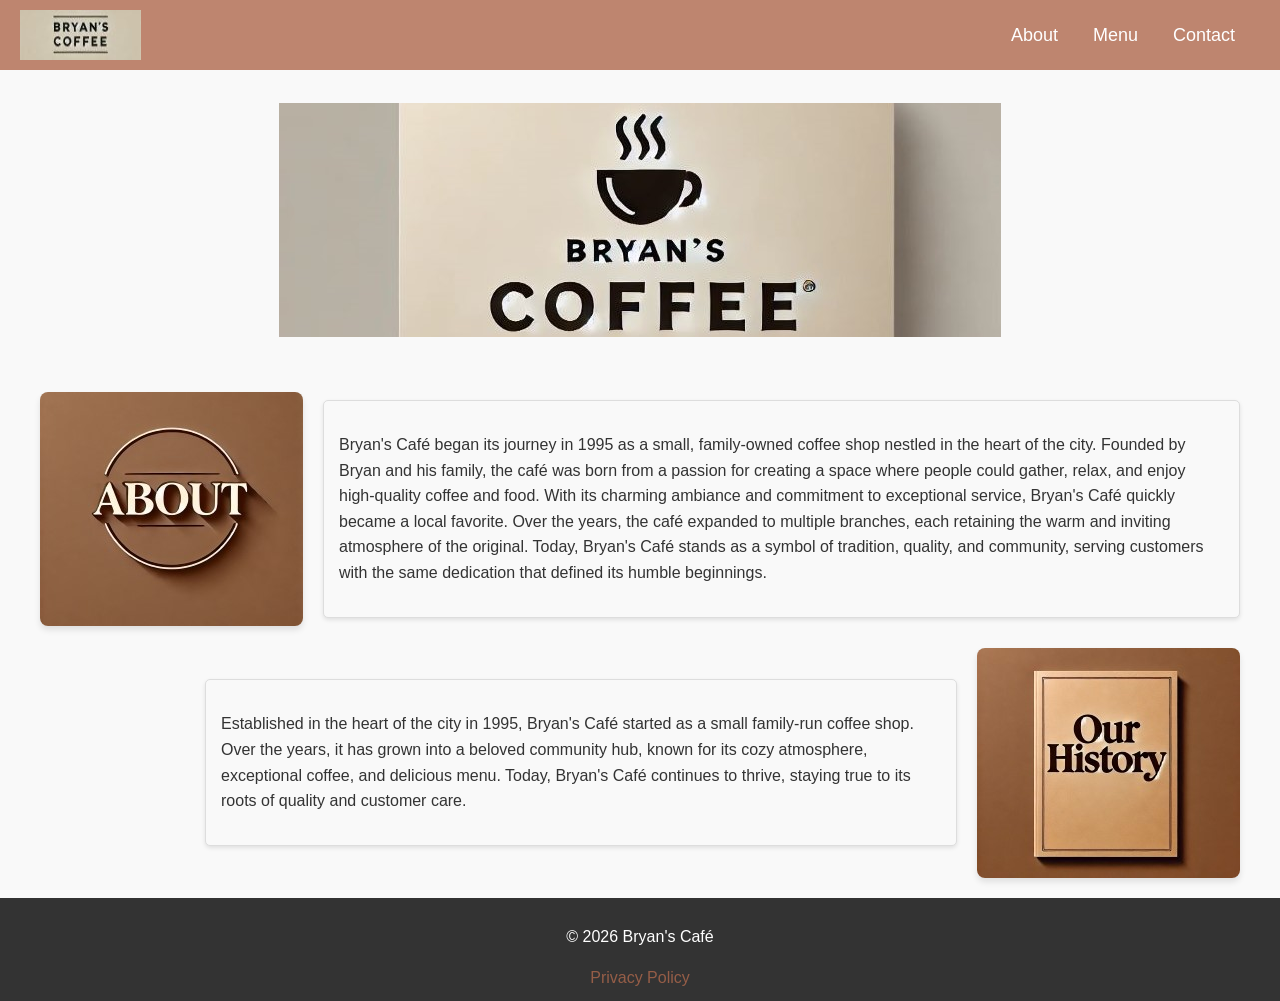
<file: index.html>
<!-- Project: bryanCafe -->
<!DOCTYPE html>
<html lang="en">
<head>
    <meta charset="UTF-8">
    <meta name="viewport" content="width=device-width, initial-scale=1.0">
    <title>About</title>
    <link rel="stylesheet" href="styles.css">
    <script src="script.js" defer></script>
</head>
<body>
    <!-- Navigation -->
    <header>
        <div class="logo">
            <img src="images/logo.jpg" alt="Bryan's Café Logo" width="121" height="43">
        </div>
        <nav>
            <ul>
                <li><a href="index.html">About</a></li>
                <li><a href="Menu.html">Menu</a></li>
                <li><a href="Contact.html">Contact</a></li>
            </ul>
        </nav>
    </header>
  
    <!-- Banner Section -->
    <div class="banner">
        <img src="images/banner.jpg" alt="Bryan's Café Banner" width="722" height="234">
    </div>
   <!-- Main Section -->
    <main>
        <!-- About Section -->
        <section class="about">
            <img src="images/about.jpg" alt="About Image" width="263" height="234">
            <div class="text-box">
                <p>
                    Bryan's Café began its journey in 1995 as a small, family-owned coffee shop nestled in the heart of the city.
                    Founded by Bryan and his family, the café was born from a passion for creating a space where people could
                    gather, relax, and enjoy high-quality coffee and food. With its charming ambiance and commitment to
                    exceptional service, Bryan's Café quickly became a local favorite. Over the years, the café expanded to
                    multiple branches, each retaining the warm and inviting atmosphere of the original. Today, Bryan's Café
                    stands as a symbol of tradition, quality, and community, serving customers with the same dedication that
                    defined its humble beginnings.
                </p>
            </div>
        </section>

        <!-- History Section -->
        <section class="history">
            <img src="images/our history.jpg" alt="History Image" width="263" height="230">
            <div class="text-box">
                <p>
                    Established in the heart of the city in 1995, Bryan's Café started as a small family-run coffee shop. Over
                    the years, it has grown into a beloved community hub, known for its cozy atmosphere, exceptional coffee,
                    and delicious menu. Today, Bryan's Café continues to thrive, staying true to its roots of quality and
                    customer care.
                </p>
            </div>
        </section>
    </main>

    <!-- Footer -->
    <footer>
        <p>&copy; <span id="year"></span> Bryan's Café</p>
        <a href="privacy.html" target="_blank">Privacy Policy</a>
    </footer>
</body>
</html>
</file>
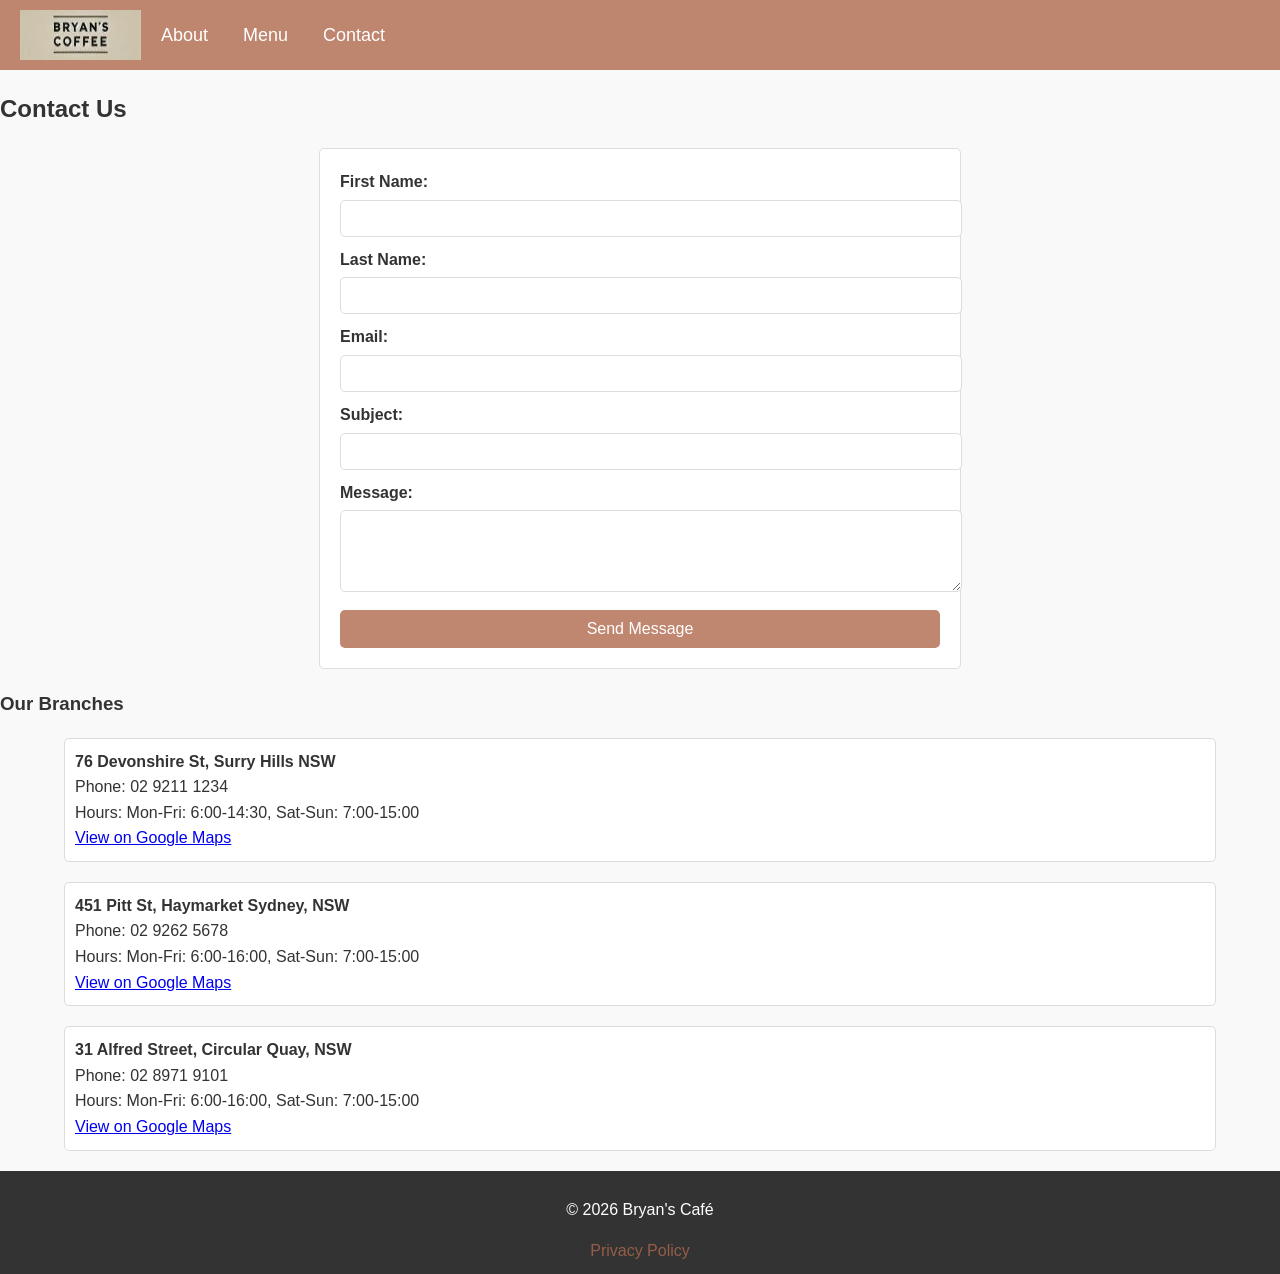
<file: contact.html>
<!-- Contact Page for Bryan's Café -->
<!DOCTYPE html>
<html lang="en">
<head>
    <meta charset="UTF-8">
    <meta name="viewport" content="width=device-width, initial-scale=1.0">
    <title>Contact</title>
    <link rel="stylesheet" href="styles.css">
    <script src="script.js" defer></script>
</head>
<body>
    <!-- Navigation -->
    <header>
        <nav>
            <div class="logo">
                <img src="images/logo.jpg" alt="Bryan's Café Logo" width="121" height="43">
            </div>
            <ul>
                <li><a href="index.html">About</a></li>
                <li><a href="Menu.html">Menu</a></li>
                <li><a href="Contact.html">Contact</a></li>
            </ul>
        </nav>
    </header>

    <!-- Main Section -->
    <main id="contact">
        <h2>Contact Us</h2>

        <!-- Inquiry Form -->
        <form action="#" method="post">
            <label for="first-name">First Name:</label>
            <input type="text" id="first-name" name="first-name" required>

            <label for="last-name">Last Name:</label>
            <input type="text" id="last-name" name="last-name" required>

            <label for="email">Email:</label>
            <input type="email" id="email" name="email" required>

            <label for="subject">Subject:</label>
            <input type="text" id="subject" name="subject" required>

            <label for="message">Message:</label>
            <textarea id="message" name="message" rows="4" required></textarea>

            <button type="submit">Send Message</button>
        </form>

        <!-- Branch Information -->
        <section class="branches">
            <h3>Our Branches</h3>
            <ul>
                <li>
                    <strong>76 Devonshire St, Surry Hills NSW</strong><br>
                    Phone: 02 9211 1234<br>
                    Hours: Mon-Fri: 6:00-14:30, Sat-Sun: 7:00-15:00<br>
                    <a href="https://goo.gl/maps/example1" target="_blank">View on Google Maps</a>
                </li>
                <li>
                    <strong>451 Pitt St, Haymarket Sydney, NSW</strong><br>
                    Phone: 02 9262 5678<br>
                    Hours: Mon-Fri: 6:00-16:00, Sat-Sun: 7:00-15:00<br>
                    <a href="https://goo.gl/maps/example2" target="_blank">View on Google Maps</a>
                </li>
                <li>
                    <strong>31 Alfred Street, Circular Quay, NSW</strong><br>
                    Phone: 02 8971 9101<br>
                    Hours: Mon-Fri: 6:00-16:00, Sat-Sun: 7:00-15:00<br>
                    <a href="https://goo.gl/maps/example3" target="_blank">View on Google Maps</a>
                </li>
            </ul>
        </section>
    </main>

    <!-- Footer -->
    <footer>
        <p>&copy; <span id="year"></span> Bryan's Café</p>
        <a href="privacy.html" target="_blank">Privacy Policy</a>
    </footer>
</body>
</html>
</file>
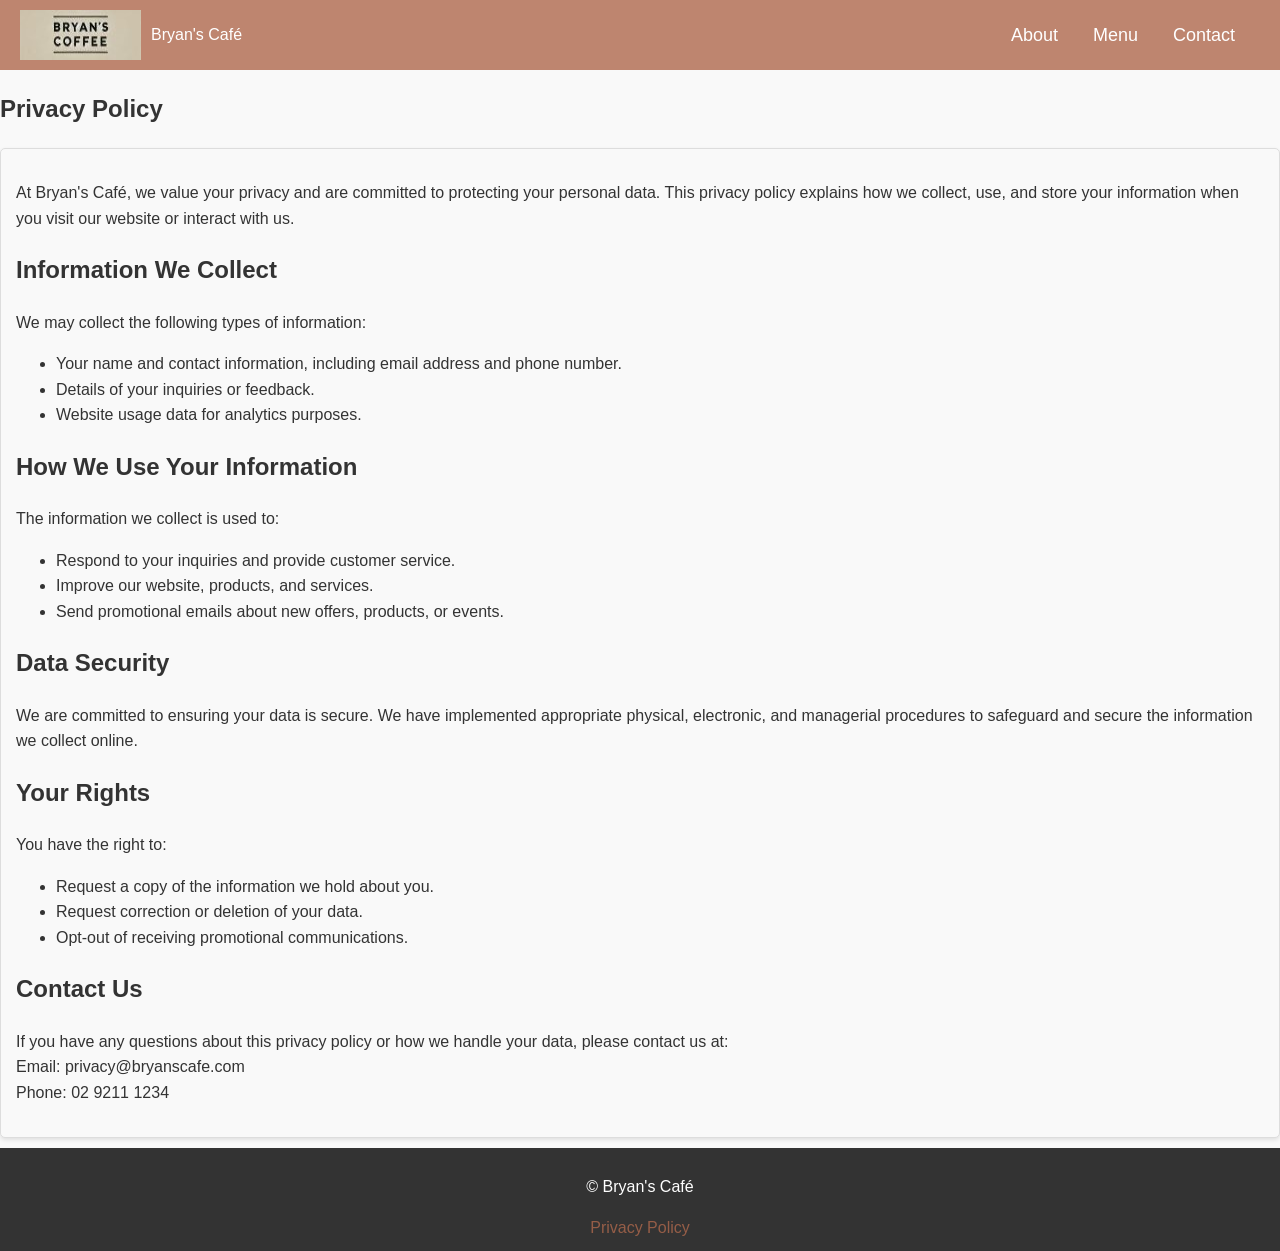
<file: privacy.html>
<!DOCTYPE html>
<html lang="en">
<head>
    <meta charset="UTF-8">
    <meta name="viewport" content="width=device-width, initial-scale=1.0">
    <title>Privacy Policy</title>
    <link rel="stylesheet" href="styles.css">
</head>
<body>
    <!-- Navigation -->
    <header>
        <div class="logo">
            <img src="images/logo.jpg" alt="Bryan's Café Logo" width="121" height="43">
            <span>Bryan's Café</span>
        </div>
        <nav>
            <ul>
                <li><a href="index.html">About</a></li>
                <li><a href="Menu.html">Menu</a></li>
                <li><a href="Contact.html">Contact</a></li>
            </ul>
        </nav>
    </header>

    <!-- Privacy Policy Section -->
    <main>
        <section class="privacy-policy">
            <h1>Privacy Policy</h1>
            <div class="text-box">
                <p>
                    At Bryan's Café, we value your privacy and are committed to protecting your personal data. This privacy policy explains how we collect, use, and store your information when you visit our website or interact with us.
                </p>

                <h2>Information We Collect</h2>
                <p>
                    We may collect the following types of information:
                    <ul>
                        <li>Your name and contact information, including email address and phone number.</li>
                        <li>Details of your inquiries or feedback.</li>
                        <li>Website usage data for analytics purposes.</li>
                    </ul>
                </p>

                <h2>How We Use Your Information</h2>
                <p>
                    The information we collect is used to:
                    <ul>
                        <li>Respond to your inquiries and provide customer service.</li>
                        <li>Improve our website, products, and services.</li>
                        <li>Send promotional emails about new offers, products, or events.</li>
                    </ul>
                </p>

                <h2>Data Security</h2>
                <p>
                    We are committed to ensuring your data is secure. We have implemented appropriate physical, electronic, and managerial procedures to safeguard and secure the information we collect online.
                </p>

                <h2>Your Rights</h2>
                <p>
                    You have the right to:
                    <ul>
                        <li>Request a copy of the information we hold about you.</li>
                        <li>Request correction or deletion of your data.</li>
                        <li>Opt-out of receiving promotional communications.</li>
                    </ul>
                </p>

                <h2>Contact Us</h2>
                <p>
                    If you have any questions about this privacy policy or how we handle your data, please contact us at:
                    <br>Email: privacy@bryanscafe.com
                    <br>Phone: 02 9211 1234
                </p>
            </div>
        </section>
    </main>

    <!-- Footer -->
    <footer>
        <p>&copy; <span id="year"></span> Bryan's Café</p>
        <a href="privacy.html" target="_blank">Privacy Policy</a>
    </footer>
</body>
</html>
</file>
<file: styles.css>
/* General Styles */
body {
    font-family: Arial, sans-serif;
    margin: 0;
    padding: 0;
    box-sizing: border-box;
    line-height: 1.6;
    background-color: #f9f9f9;
    color: #333;
}

header {
    background-color: #af684ccb;
    color: #fff;
    padding: 10px 0;
    position: sticky;
    top: 0;
    z-index: 1000;
    display: flex;
    align-items: center;
    justify-content: space-between;
}

header .logo {
    display: flex;
    align-items: center;
    margin-left: 20px;
}

header .logo img {
    height: 50px;
    margin-right: 10px;
}

nav {
    display: flex;
    justify-content: space-between;
    align-items: center;
    margin-right: 20px;
}

nav a {
    color: #fff;
    text-decoration: none;
    margin-right: 15px;
    font-size: 18px;
}

nav ul {
    list-style: none;
    display: flex;
    margin: 0;
    padding: 0;
}

nav ul li {
    margin: 0 10px;
}

/* Banner Styles */
.banner {
    height: 300px;
    display: flex;
    justify-content: center;
    align-items: center;
    color: #fff;
    text-shadow: 2px 2px 4px rgba(0, 0, 0, 0.7);
}

.banner h1 {
    font-size: 3rem;
}

/* About Section */
.about {
    display: flex;
    flex-direction: row;
    align-items: center;
    gap: 20px;
    margin: 20px auto;
    max-width: 1200px;
}

.about img {
    max-width: 40%;
    height: auto;
    border-radius: 8px;
    box-shadow: 0 4px 6px rgba(0, 0, 0, 0.1);
}

.about-text {
    max-width: 60%;
    text-align: justify;
}

.about-text p {
    line-height: 1.8;
    font-size: 1rem;
}

/* History Section */
.history {
    display: flex;
    flex-direction: row;
    align-items: center;
    gap: 20px;
    margin: 20px auto;
    max-width: 1200px;
}

.history img {
    max-width: 40%;
    height: auto;
    border-radius: 8px;
    box-shadow: 0 4px 6px rgba(0, 0, 0, 0.1);
}

.history-text {
    max-width: 60%;
    text-align: justify;
}

.history-text p {
    line-height: 1.8;
    font-size: 1rem;
}

/* Footer */
footer {
    background: #333;
    color: #fff;
    text-align: center;
    padding: 10px 0;
    position: relative;
    bottom: 0;
    width: 100%;
}

footer a {
    color: #af684ccb;
    text-decoration: none;
}
table {
    width: 100%;
    border-collapse: collapse;
    margin: 20px 0;
    font-size: 16px;
    text-align: left;
}

table th, table td {
    border: 1px solid #af684ccb;
    padding: 8px;
}

table th {
    background-color: #af684ccb;
    font-weight: bold;
    text-align: center;
}

table td {
    vertical-align: top;
}

/* Menu Page */
#menu h2, #menu h3 {
    text-align: center;
    margin-bottom: 20px;
}

#menu ul {
    list-style: none;
    padding: 0;
    display: flex;
    flex-wrap: wrap;
    justify-content: center;
}

#menu ul li {
    background: #fff;
    margin: 10px;
    padding: 15px;
    border: 1px solid #ddd;
    flex: 1 1 calc(45% - 20px);
    max-width: calc(45% - 20px);
    box-shadow: 0 2px 4px rgba(0, 0, 0, 0.1);
    border-radius: 5px;
    text-align: center;
}

/* Contact Page */
#contact form {
    max-width: 600px;
    margin: 20px auto;
    padding: 20px;
    background: #fff;
    border: 1px solid #ddd;
    border-radius: 5px;
}

#contact label {
    display: block;
    margin-bottom: 5px;
    font-weight: bold;
}

#contact input, #contact textarea {
    width: 100%;
    padding: 10px;
    margin-bottom: 10px;
    border: 1px solid #ddd;
    border-radius: 5px;
}

#contact button {
    display: block;
    width: 100%;
    padding: 10px;
    background: #af684ccb;
    color: #fff;
    border: none;
    border-radius: 5px;
    font-size: 16px;
    cursor: pointer;
}

#contact button:hover {
    background: af684ccb;
}

.branches ul {
    list-style: none;
    padding: 0;
    width: 90%;
    margin: auto;
}

.branches ul li {
    margin-bottom: 20px;
    padding: 10px;
    background: #fff;
    border: 1px solid #ddd;
    border-radius: 5px;
}
.text-box {
    border: 1px solid #9e694a;
    padding: 15px;
    margin: 10px 0;
    background-color: #ffffff;
    border-radius: 5px;
    box-shadow: 0 2px 4px rgba(0, 0, 0, 0.1);
}
.text-box {
    border: 1px solid #ddd;
    padding: 15px;
    margin: 10px 0;
    background-color: #f9f9f9;
    border-radius: 5px;
    box-shadow: 0 2px 4px rgba(0, 0, 0, 0.1);
}

.history {
    display: flex;
    flex-direction: row-reverse;
    align-items: center;
    gap: 20px;
    margin: 20px auto;
    max-width: 1200px;
}

.history img {
    max-width: 40%;
    height: auto;
    border-radius: 8px;
    box-shadow: 0 4px 6px rgba(0, 0, 0, 0.1);
}

.history .text-box {
    max-width: 60%;
}
</file>
